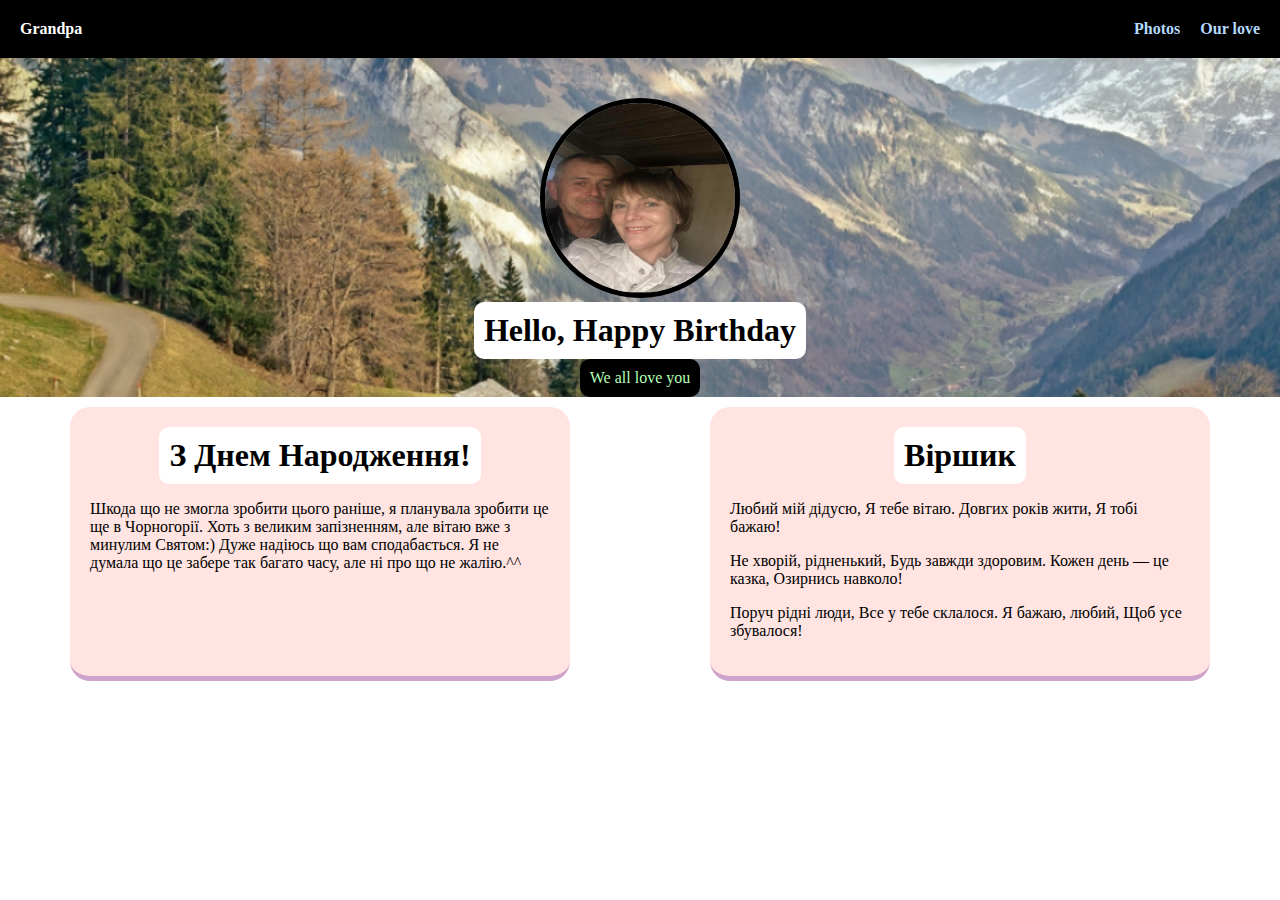
<file: index.html>
<!DOCTYPE html>
<html>

  <head>
    <title>MyGranpa</title>
  <link rel="stylesheet" href="style.css">
  </head>

  <body>
    <div class="main">
      <ul class="menu">
        <li class="name">Grandpa</li>
        <li> <a href="./photo.html"> Photos</a></li>
        <li> <a href="#"> Our love </a></li>
      </ul>
    </div>

    <header>
      <img src="./misha.jpg"  width="200" height="200" class="transition" alt="">
      <h1 class="tag transition">Hello, Happy Birthday</h1>
      <p class="tag sub-title transition">We all love you</p>
    </header>

<div class="content">

  <div class="card">
      <h1>З Днем Народження!</h1>
      <p>Шкода що не змогла зробити цього раніше, я планувала зробити це ще в Чорногорії. Хоть з великим запізненням, але вітаю вже з минулим Святом:)
      Дуже надіюсь що вам сподабається. Я не думала що це забере так багато часу, але ні про що не жалію.^^</p>
  </div>

   <div class="card">
     <h1>Віршик</h1>
     <p>Любий мій дідусю, Я тебе вітаю. Довгих років жити, Я тобі бажаю!
</p>
     <p>Не хворій, рідненький,
     Будь завжди здоровим.
     Кожен день — це казка,
     Озирнись навколо!</p>
     <p>Поруч рідні люди,
Все у тебе склалося.
Я бажаю, любий,
Щоб усе збувалося!
</p>
   </div>


</div>

<footer>
  <div class="">
    <a href="#"></a>
  </div>
</footer>

  </body>

</html>
</file>
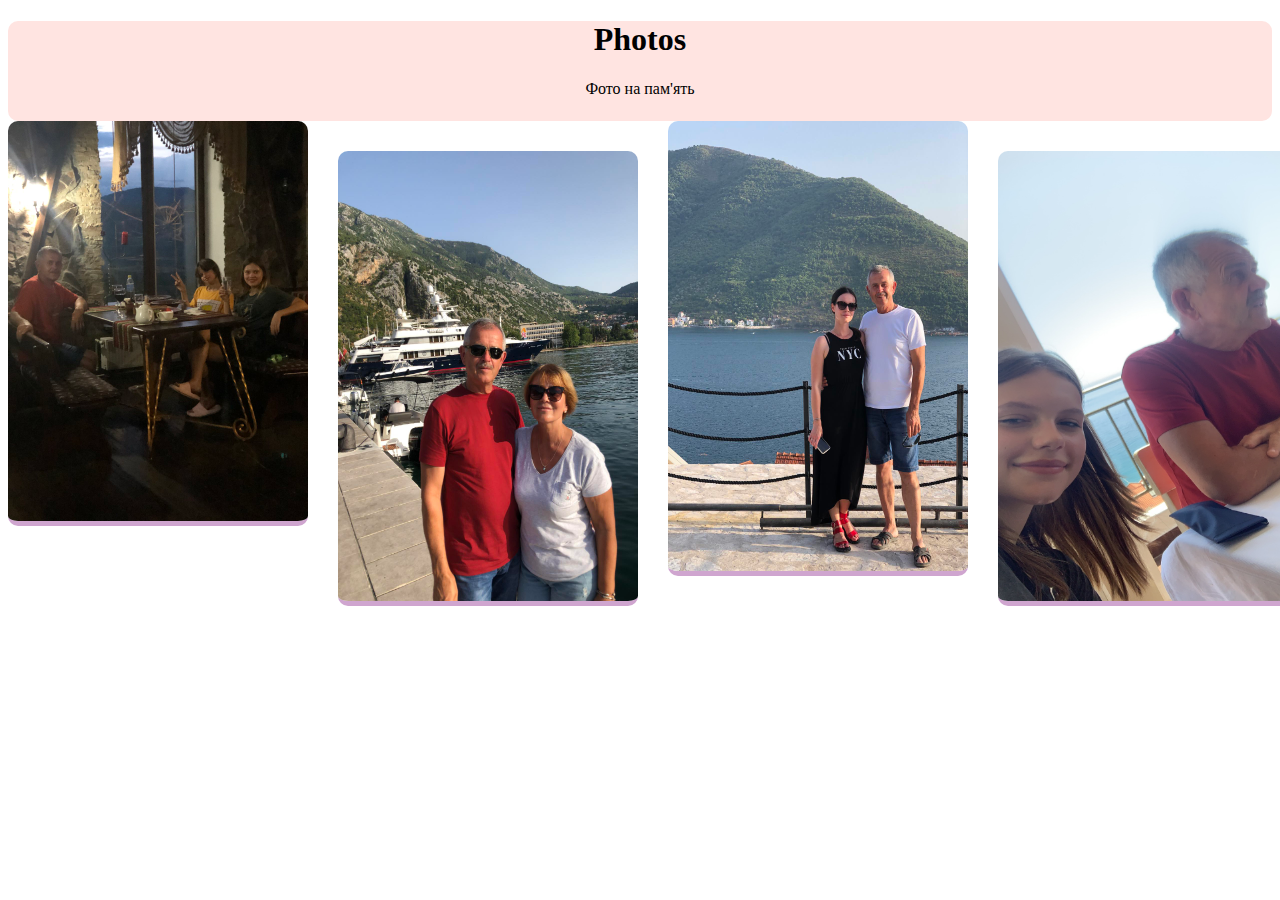
<file: photo.html>
<!DOCTYPE html>
<html lang="en" dir="ltr">
  <head>
    <meta charset="utf-8">
    <title></title>
    <link rel="stylesheet" href="style2.css">
  </head>

  <body>

   <header>
     <h1>Photos</h1>
     <p>Фото на пам'ять</p>
   </header>

  <div class="specialy">

  <div class="">
    <img src="./photo1.jpg" width="300" height="400" alt="">
  </div>

  <div class="left">
    <img src="./photo2.jpg" width="300" height="450" alt="">
  </div>

  <div class="">
    <img src="./photo3.jpg" width="300" height="450" alt="">
  </div>

  <div class="left">
    <img src="./photo4.jpg" width="300" height="450" alt="">
  </div>

  <div class="">
    <img src="./photo5.jpg" width="300" height="450" alt="">
  </div>

  <div class="left">
    <img src="./photo6.jpg" width="300" height="450" alt="">
  </div>

  

  </div>

  </body>
</html>
</file>
<file: style.css>
*{
  box-sizing: border-box;
}

body{
  margin: 0;
  padding: 0;
  font-family: `Roboto`, sans-serif;
}

a{
  text-decoration: none;
  color: #b3d9ff;
}


.main{
  min-height: 40px;
  background-color: #000;
  text-align: center;
  padding: 10px;
  font-weight: 600;
  transition: all 0.5;
}
img{
   border-radius: 100px;
   border: 5px, solid #000;
 }

img: hover{
  transition: scale(1.2) rotate(5deg);
  }

.menu{
  display: flex;
  flex-flow: row;
  color: #fff;
  list-style-type: none;
  margin: 0 auto;
  padding: 0;
  justify-content: space-around;

}

.menu li{
  padding: 10px;
}

 .name{
   display: block;
   margin-right: auto;
 }

 header{
   padding-top: 40px;
   background-image: url(nature.jpg);
   background-size: cover;
   text-align: center;
 }

h1 {
  background-color: #fff;
  display: table;
  margin: auto;
  padding: 10px;
  border-radius: 10px;
}

.tag{
  display: table;
  padding: 10px;
  margin: auto;
  background-color: #fff;
  border-radius: 10px;
}

.transition{
  transition: padding 0.3s linear;
}

.tag:hover{
  background-color: #f2e68a;
  padding: 20px;
  color: black;
}


.sub-title{
  background-color: #000;
  color: #b3ffb3;
}

.content{
  display: flex;
  flex-flow: row;
  margin: 0 auto;
  justify-content: space-around;
}

.card{
  max-width: 500px;
  margin: 10px;
padding: 20px;
 background-color: #FFE4E1;
 border-radius: 20px;
 border-bottom: 5px solid #cfa5cf;
}

p{
  font-family: century gothic;
}
</file>
<file: style2.css>
img{
  border-radius: 10px;
   border-bottom: 5px solid #cfa5cf;
}

.left{
 padding: 30px;
}

.specialy{
  display: flex;
  flex-flow: row;
  margin: 0 auto;
  justify-content: space-around;
}


header{
  background-color: #FFE4E1;
border-radius: 10px;
  min-height: 100px;
  padding: none;
  text-align: center;
}

h1{

}
</file>
